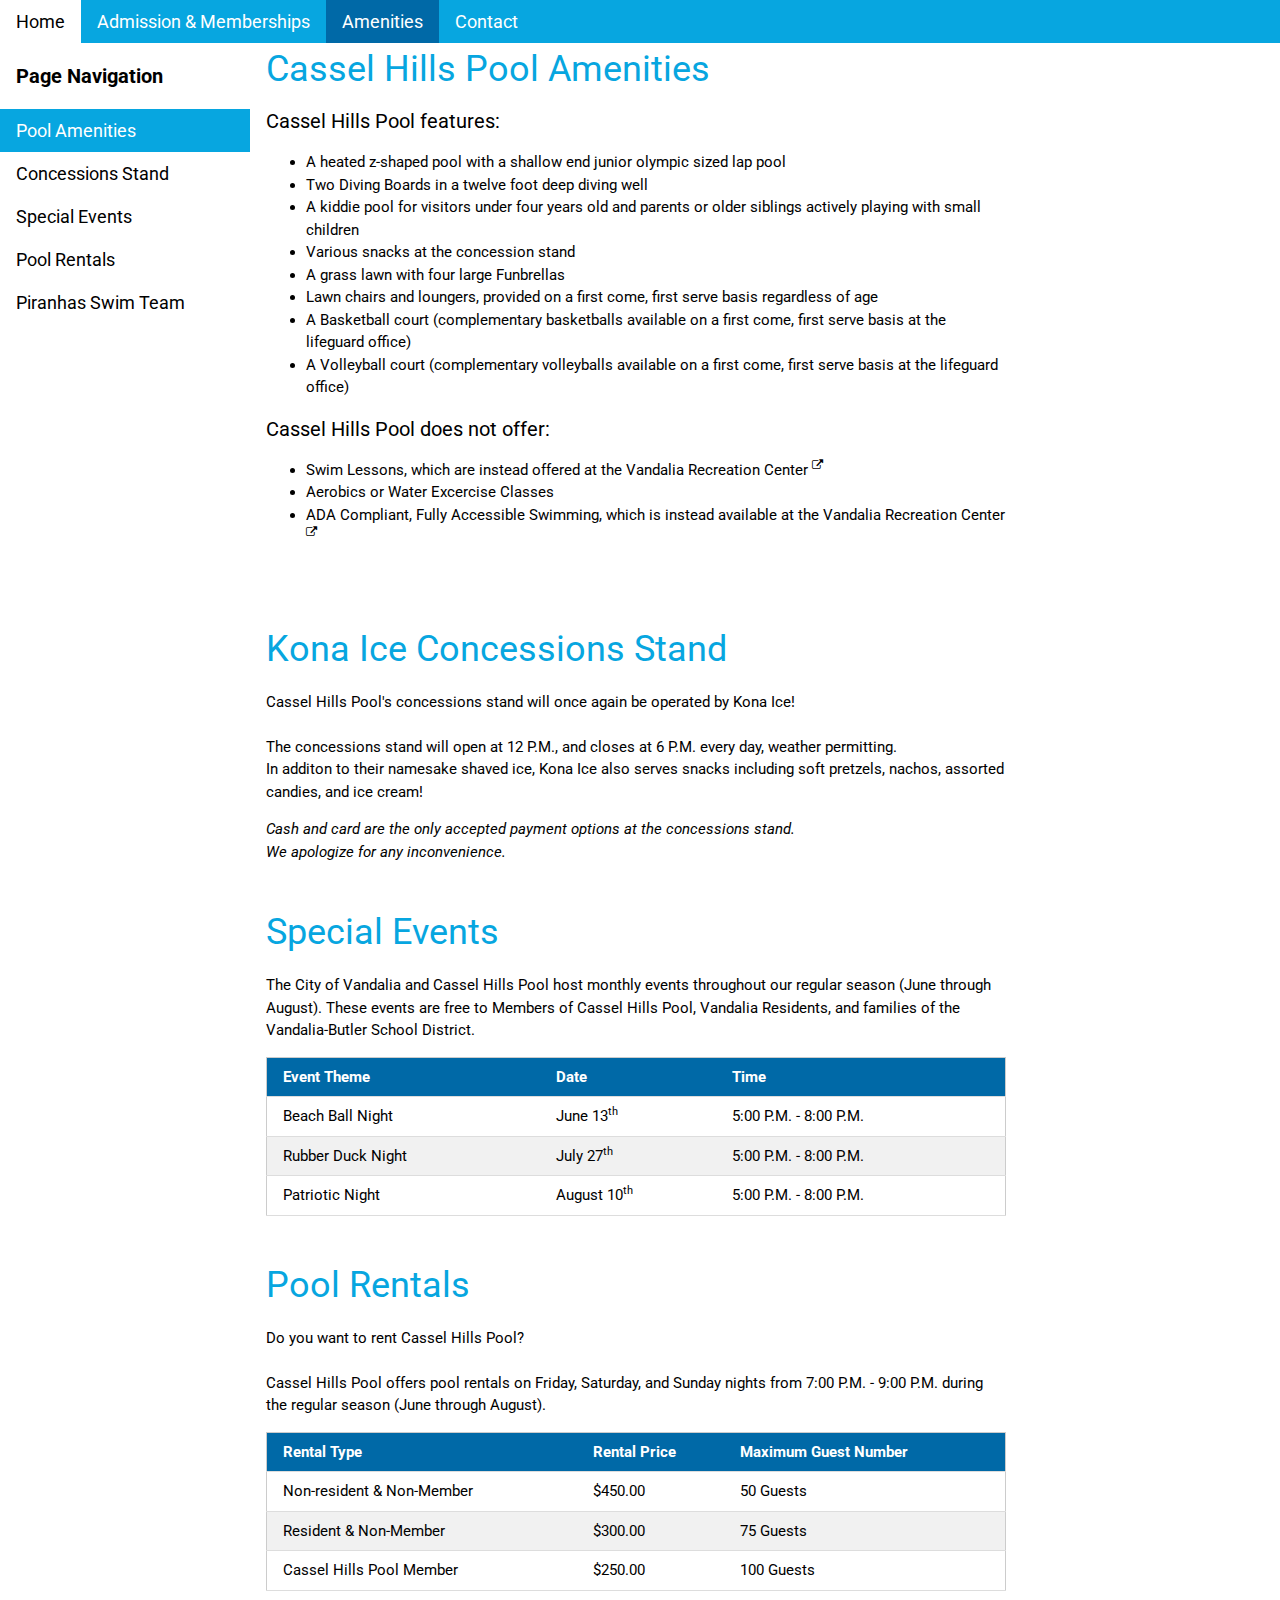
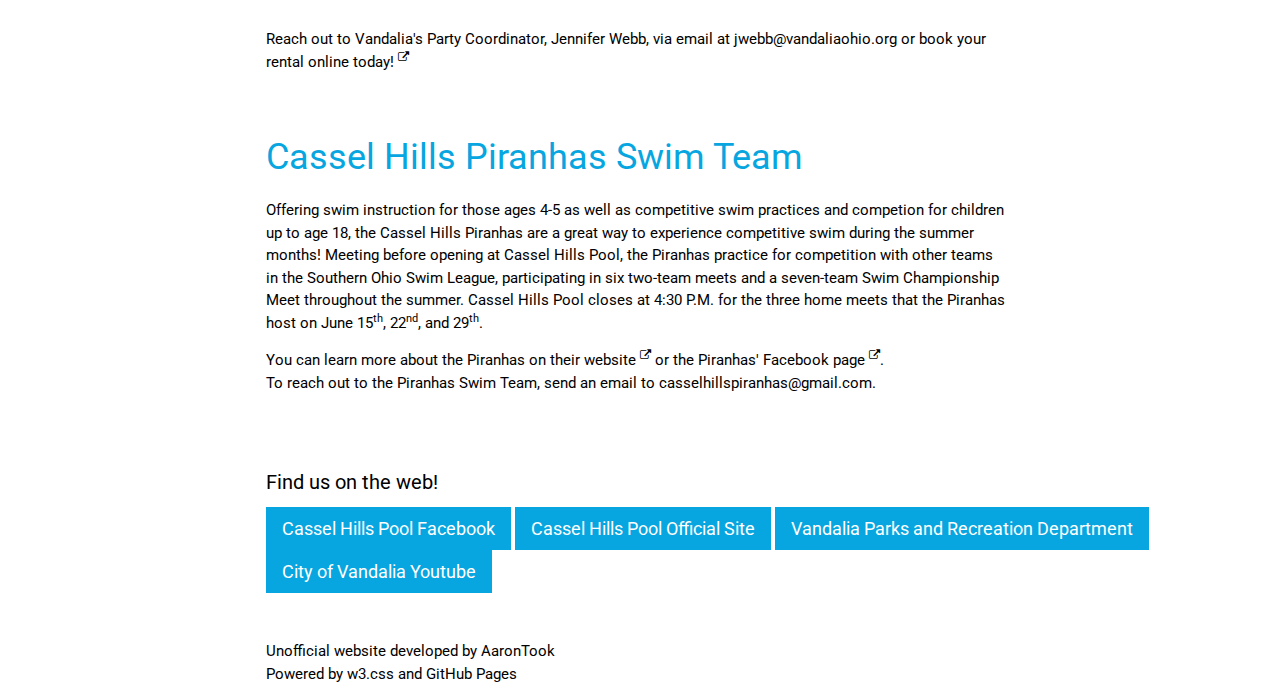
<file: amenities.html>
<!DOCTYPE html>
<html lang="en">
<head>
	<title>Cassel Hills Pool - Amenities</title>
	<meta charset="UTF-8">
	<meta name="viewport" content="width=device-width, initial-scale=1">
	<meta name="author" content="AaronTook (aarontook.github.io)">
	<meta name="description" content="Discover the various amenities of Cassel Hills Swimming Pool in Vandalia Ohio. Learn about city events, private rentals, and the Cassel Hills Piranhas Swim Team.">
	<link rel="stylesheet" href="https://www.w3schools.com/w3css/4/w3.css">
	<link rel="stylesheet" href="https://www.w3schools.com/lib/w3-theme-black.css">
	<link rel="stylesheet" href="https://fonts.googleapis.com/css?family=Roboto">
	<link rel="stylesheet" href="https://cdnjs.cloudflare.com/ajax/libs/font-awesome/4.7.0/css/font-awesome.min.css">
	<link rel="stylesheet" href="css/base.css">
	<script src="javascript/navigation.js"></script>
	<script src="javascript/focusScripts/amenitiesFocus.js"></script>
</head>
<body onload="get_focused();get_sidebar_and_overlay();">

<!-- Navbar -->
<div class="w3-top">
  <div class="w3-bar w3-theme w3-top w3-left-align w3-large">
    <a class="w3-bar-item w3-button w3-right w3-hide-large w3-hover-white w3-large w3-theme-l1" href="javascript:void(0)" onclick="w3_open()"><i class="fa fa-bars"></i></a>
    <a href="/" class="w3-bar-item w3-button w3-hover-white">Home</a>
    <a href="/memberships" class="w3-bar-item w3-button w3-hide-small w3-hover-white">Admission & Memberships</a>
    <a href="/amenities" class="w3-bar-item w3-button w3-theme-dark w3-hide-small w3-hover-white">Amenities</a>
    <a href="/contact" class="w3-bar-item w3-button w3-hide-small w3-hover-white">Contact</a>
  </div>
</div>

<!-- Sidebar -->
<nav class="w3-sidebar w3-bar-block w3-collapse w3-large w3-theme-l5 w3-animate-left" id="mySidebar">
  <a href="javascript:void(0)" onclick="w3_close()" class="w3-right w3-xlarge w3-padding-large w3-hover-black w3-hide-large" title="Close Menu">
    <i class="fa fa-remove"></i>
  </a>
  <h4 class="w3-hide-large w3-hide-medium w3-bar-item"><b>Site Navigation</b></h4>
  <a class="w3-hide-large w3-hide-medium w3-bar-item w3-button w3-hover-theme" href="/memberships">Admission & Memberships</a>
  <a class="w3-hide-large w3-hide-medium w3-bar-item w3-button w3-hover-theme-dark w3-theme" href="/amenities">Amenities</a>
  <a class="w3-hide-large w3-hide-medium w3-bar-item w3-button w3-hover-theme" href="/contact">Contact</a>
  <h4 class="w3-bar-item"><b>Page Navigation</b></h4>
  <a class="w3-bar-item w3-button w3-hover-theme-dark w3-theme" id="focus-amenities" href="#amenities" onclick="set_focus_amenities()">Pool Amenities</a>
  <a class="w3-bar-item w3-button w3-hover-theme" id="focus-concessions" href="#concessions" onclick="set_focus_concessions()">Concessions Stand</a>
  <a class="w3-bar-item w3-button w3-hover-theme" id="focus-special-events" href="#special-events" onclick="set_focus_special_events()">Special Events</a>
  <a class="w3-bar-item w3-button w3-hover-theme" id="focus-rentals" href="#rentals" onclick="set_focus_rentals()">Pool Rentals</a>
  <a class="w3-bar-item w3-button w3-hover-theme" id="focus-piranhas" href="#piranhas" onclick="set_focus_piranhas()">Piranhas Swim Team</a>
</nav>

<!-- Overlay effect when opening sidebar on small screens -->
<div class="w3-overlay w3-hide-large" onclick="w3_close()" style="cursor:pointer" title="close side menu" id="myOverlay"></div>

<!-- Main content: shift it to the right by 250 pixels when the sidebar is visible -->
<main>
<div class="w3-main" style="margin-left:250px"  id="main">
	<div class="w3-row ">
		<div class="w3-col m12 l9">
			
			<div class="w3-padding-32 w3-container" id="amenities">
				<h1 class="w3-text-theme">Cassel Hills Pool Amenities</h1>
				<h4>Cassel Hills Pool features:</h4>
				<ul>
					<li>A heated z-shaped pool with a shallow end junior olympic sized lap pool</li>
					<li>Two Diving Boards in a twelve foot deep diving well</li>
					<li>A kiddie pool for visitors under four years old and parents or older siblings actively playing with small children</li>
					<li>Various snacks at the concession stand</li>
					<li>A grass lawn with four large Funbrellas</li>
					<li>Lawn chairs and loungers, provided on a first come, first serve basis regardless of age</li>
					<li>A Basketball court (complementary basketballs available on a first come, first serve basis at the lifeguard office)</li>
					<li>A Volleyball court (complementary volleyballs available on a first come, first serve basis at the lifeguard office)</li>
				</ul>
				<h4>Cassel Hills Pool does not offer:</h4>
				<ul>
					<li>Swim Lessons, which are instead <a href="https://www.vandaliaohio.org/243/Swim-Lessons" target="_blank">offered at the Vandalia Recreation Center  <sup><i class="fa fa-external-link"></i></sup></a></li>
					<li>Aerobics or Water Excercise Classes</li>
					<li>ADA Compliant, Fully Accessible Swimming, which is instead <a href="https://www.vandaliaohio.org/243/Swim-Lessons" target="_blank">available at the Vandalia Recreation Center  <sup><i class="fa fa-external-link"></i></sup></a></li>
				</ul>
			</div>
			<div class="w3-padding-16 w3-container" id="concessions">
				<h2 class="w3-text-theme sectionHeader">Kona Ice Concessions Stand</h1>
				<p>Cassel Hills Pool's concessions stand will once again be operated by Kona Ice!<br><br>The concessions stand will open at 12 P.M., and closes at 6 P.M. every day, weather permitting.<br>In additon to their namesake shaved ice, Kona Ice also serves snacks including soft pretzels, nachos, assorted candies, and ice cream!</p>
				<i>Cash and card are the only accepted payment options at the concessions stand.<br>We apologize for any inconvenience.</i>
			</div>
			<div class="w3-padding-16 w3-container" id="special-events">
				<h2 class="w3-text-theme sectionHeader">Special Events</h1>
				<p>The City of Vandalia and Cassel Hills Pool host monthly events throughout our regular season (June through August). These events are free to <a href="/memberships#membership-categories">Members of Cassel Hills Pool</a>, Vandalia Residents, and families of the Vandalia-Butler School District. </p>
				<table class="w3-table-all">
					<thead>
						<tr class="w3-theme-dark">
							<th>Event Theme</th>
							<th>Date</th>
							<th>Time</th>
						</tr>
					</thead>
					<tr class="w3-hover-theme">
						<td>Beach Ball Night</td>
						<td>June 13<sup>th</sup></td>
						<td>5:00 P.M. - 8:00 P.M.</td>
					</tr>
					<tr class="w3-hover-theme">
						<td>Rubber Duck Night</td>
						<td>July 27<sup>th</sup></td>
						<td>5:00 P.M. - 8:00 P.M.</td>
					</tr>
					<tr class="w3-hover-theme">
						<td>Patriotic Night</td>
						<td>August 10<sup>th</sup></td>
						<td>5:00 P.M. - 8:00 P.M.</td>
					</tr>
				</table>
			</div>
			<div class="w3-padding-16 w3-container" id="rentals">
				<h2 class="w3-text-theme sectionHeader">Pool Rentals</h1>
				<p>Do you want to rent Cassel Hills Pool?<br><br>Cassel Hills Pool offers pool rentals on Friday, Saturday, and Sunday nights from 7:00 P.M. - 9:00 P.M. during the regular season (June through August).</p>
				<table class="w3-table-all">
					<thead>
						<tr class="w3-theme-dark">
							<th>Rental Type</th>
							<th>Rental Price</th>
							<th>Maximum Guest Number</th>
						</tr>
					</thead>
					<tr class="w3-hover-theme">
						<td>Non-resident & Non-Member</td>
						<td>$450.00</td>
						<td>50 Guests</td>
					</tr>
					<tr class="w3-hover-theme">
						<td>Resident & Non-Member</td>
						<td>$300.00</td>
						<td>75 Guests</td>
					</tr>
					<tr class="w3-hover-theme">
						<td><a href="/memberships#membership-categories" class="hover-link-dark">Cassel Hills Pool Member</a></td>
						<td>$250.00</td>
						<td>100 Guests</td>
					</tr>
				</table>
				<p><br>Reach out to Vandalia's Party Coordinator, Jennifer Webb, <a href="mailto:jwebb@vandaliaohio.org">via email at jwebb@vandaliaohio.org</a> or <a href="https://vandaliaohio.org/FormCenter/Parks-and-Recreation-9/Cassel-Hills-Pool-Private-Party-Rental-R-94" target="_blank">book your rental online today! <sup><i class="fa fa-external-link"></i></sup></a></p>
			</div>
			<div class="w3-padding-16 w3-container" id="piranhas">
				<h2 class="w3-text-theme sectionHeader">Cassel Hills Piranhas Swim Team</h1>
				<p>Offering swim instruction for those ages 4-5 as well as competitive swim practices and competion for children up to age 18, the Cassel Hills Piranhas are a great way to experience competitive swim during the summer months! Meeting before opening at Cassel Hills Pool, the Piranhas practice for competition with other teams in the Southern Ohio Swim League, participating in six two-team meets and a seven-team Swim Championship Meet throughout the summer. Cassel Hills Pool closes at 4:30 P.M. for the three home meets that the Piranhas host on June 15<sup>th</sup>, 22<sup>nd</sup>, and 29<sup>th</sup>.</p>
				
				<p>You can learn more about the Piranhas on <a href="https://www.casselhillspiranhas.com/" target="_blank">their website <sup><i class="fa fa-external-link"></i></sup></a> or <a href="https://www.facebook.com/203550299668924" target="_blank"> the Piranhas' Facebook page <sup><i class="fa fa-external-link"></i></sup>.</a><br>To reach out to the Piranhas Swim Team, <a href="sendto:casselhillspiranhas@gmail.com">send an email to casselhillspiranhas@gmail.com</a>.</p>
			</div>
		</div>
		<div class="w3-col l3 w3-container w3-padding-64 w3-hide-small w3-hide-medium">
	</div>
  </div>
	</main>
  <footer id="footer" class="w3-main" style="margin-left:250px">
    <div class="w3-container w3-theme-l2 w3-padding-32">
      <h4>Find us on the web!</h4>
      <a class="w3-button w3-large w3-padding w3-margin-large w3-theme" href="https://www.facebook.com/vandaliacasselhillspool/" target="_blank" title="Cassel Hills Pool - Facebook">Cassel Hills Pool Facebook</a>
	  <a class="w3-button w3-large w3-padding w3-margin-large w3-theme" href="https://vandaliaohio.org/241/Cassel-Hills-Pool---Outdoor" target="_blank" title="Vandalia Parks & Recreation Department - Cassel Hills Pool">Cassel Hills Pool Official Site</a>
	  <a class="w3-button w3-large w3-padding w3-margin-large w3-theme" href="https://vandaliaohio.org/157/Parks-Recreation" target="_blank" title="Vandalia Parks & Recreation Department - Cassel Hills Pool">Vandalia Parks and Recreation Department</a>
	  <a class="w3-button w3-large w3-padding w3-margin-large w3-theme" href="https://www.youtube.com/user/VandaliaOhio" target="_blank" title="City of Vandalia - Youtube">City of Vandalia Youtube</a>
    </div>

    <div class="w3-container w3-theme-l1">
      <p>Unofficial website developed by <a href="https://aarontook.github.io/" target="_blank" style="text-decoration:none">AaronTook</a><br>Powered by <a href="https://www.w3schools.com/w3css/default.asp" target="_blank" style="text-decoration:none">w3.css</a> and <a href="httpshttps://pages.github.com/" target="_blank" style="text-decoration:none">GitHub Pages</a></p>
    </div>
  </footer>

<!-- END MAIN -->
</div>
</body>
</html>
</file>
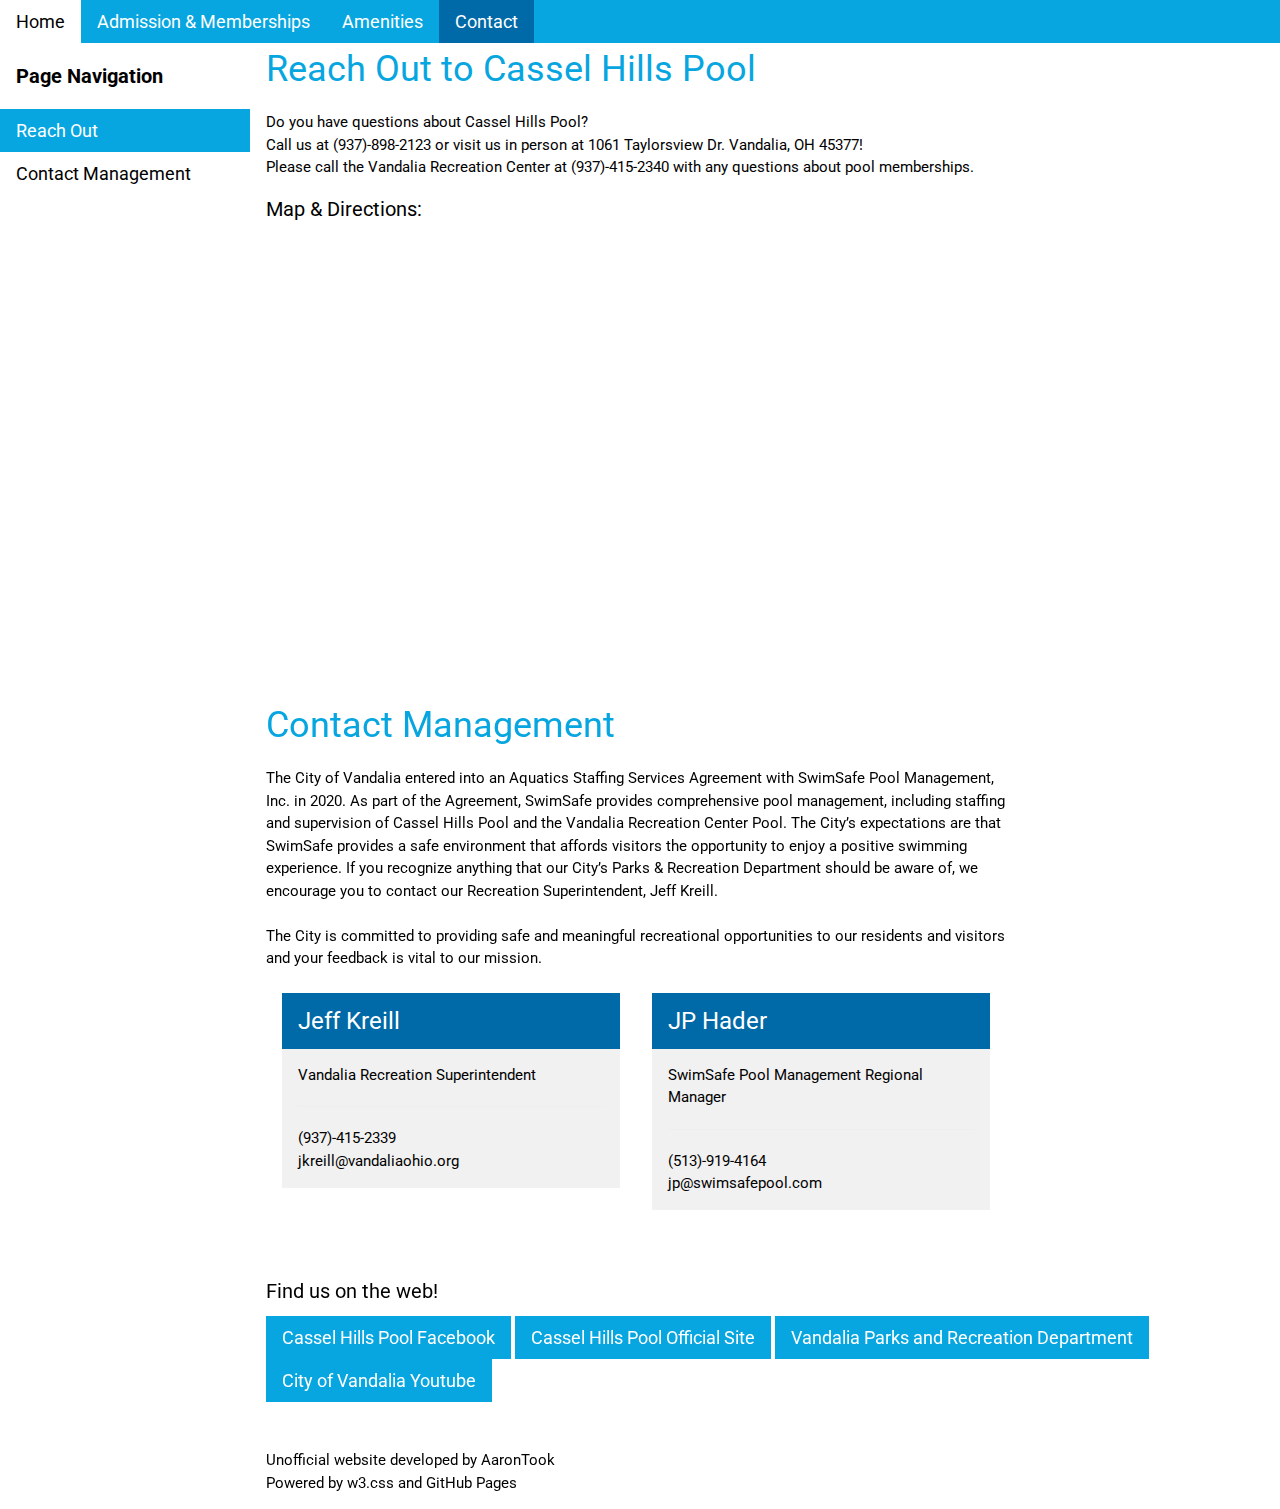
<file: contact.html>
<!DOCTYPE html>
<html lang="en">
<head>
	<title>Cassel Hills Pool - Contact</title>
	<meta charset="UTF-8">
	<meta name="viewport" content="width=device-width, initial-scale=1">
	<meta name="author" content="AaronTook (aarontook.github.io)">
	<meta name="description" content="Visit or contact Cassel Hills Swimming Pool, find directions and contact information, or reach out to Cassel Hills Pool, the City of Vandalia, and SwimSafe Pool Management.">
	<link rel="stylesheet" href="https://www.w3schools.com/w3css/4/w3.css">
	<link rel="stylesheet" href="https://www.w3schools.com/lib/w3-theme-black.css">
	<link rel="stylesheet" href="https://fonts.googleapis.com/css?family=Roboto">
	<link rel="stylesheet" href="https://cdnjs.cloudflare.com/ajax/libs/font-awesome/4.7.0/css/font-awesome.min.css">
	<link rel="stylesheet" href="css/base.css">
	<script src="javascript/navigation.js"></script>
	<script src="javascript/focusScripts/contactFocus.js"></script>
</head>
<body onload="get_focused();get_sidebar_and_overlay();">

<!-- Navbar -->
<div class="w3-top">
  <div class="w3-bar w3-theme w3-top w3-left-align w3-large">
    <a class="w3-bar-item w3-button w3-right w3-hide-large w3-hover-white w3-large w3-theme-l1" href="javascript:void(0)" onclick="w3_open()"><i class="fa fa-bars"></i></a>
    <a href="/" class="w3-bar-item w3-button w3-hover-white">Home</a>
    <a href="/memberships" class="w3-bar-item w3-button w3-hide-small w3-hover-white">Admission & Memberships</a>
    <a href="/amenities" class="w3-bar-item w3-button w3-hide-small w3-hover-white">Amenities</a>
    <a href="/contact" class="w3-bar-item w3-button w3-theme-dark w3-hide-small w3-hover-white">Contact</a>
  </div>
</div>

<!-- Sidebar -->
<nav class="w3-sidebar w3-bar-block w3-collapse w3-large w3-theme-l5 w3-animate-left" id="mySidebar">
  <a href="javascript:void(0)" onclick="w3_close()" class="w3-right w3-xlarge w3-padding-large w3-hover-black w3-hide-large" title="Close Menu">
    <i class="fa fa-remove"></i>
  </a>
  <h4 class="w3-hide-large w3-hide-medium w3-bar-item"><b>Site Navigation</b></h4>
  <a class="w3-hide-large w3-hide-medium w3-bar-item w3-button w3-hover-theme" href="/memberships">Admission & Memberships</a>
  <a class="w3-hide-large w3-hide-medium w3-bar-item w3-button w3-hover-theme" href="/amenities">Amenities</a>
  <a class="w3-hide-large w3-hide-medium w3-bar-item w3-button w3-hover-theme-dark w3-theme" href="/contact">Contact</a>
  <h4 class="w3-bar-item"><b>Page Navigation</b></h4>
  <a class="w3-bar-item w3-button w3-hover-theme-dark w3-theme" id="focus-contact-cassel-hills-pool" href="#contact-cassel-hills-pool" onclick="set_focus_contact_cassel_hills_pool()">Reach Out</a>
  <a class="w3-bar-item w3-button w3-hover-theme" id="focus-contact-management" href="#contact-management" onclick="set_focus_contact_management()">Contact Management</a>
</nav>

<!-- Overlay effect when opening sidebar on small screens -->
<div class="w3-overlay w3-hide-large" onclick="w3_close()" style="cursor:pointer" title="close side menu" id="myOverlay"></div>

<!-- Main content: shift it to the right by 250 pixels when the sidebar is visible -->
<main>
<div class="w3-main" style="margin-left:250px"  id="main">
	<div class="w3-row ">
		<div class="w3-col m12 l9">
			<div class="w3-padding-32 w3-container" id="contact-cassel-hills-pool">
				<h1 class="w3-text-theme">Reach Out to Cassel Hills Pool</h1>
				<p>Do you have questions about Cassel Hills Pool?<br>Call us at (937)-898-2123 or visit us in person at 1061 Taylorsview Dr. Vandalia, OH 45377!<br>Please call the Vandalia Recreation Center at (937)-415-2340 with any questions about <a href="/memberships">pool memberships</a>.</p>
				<h4>Map & Directions:</h4>
				<iframe class="w3-hide-medium w3-hide-small" src="https://www.google.com/maps/embed?pb=!1m18!1m12!1m3!1d12245.474842051048!2d-84.18087960972261!3d39.888376461969514!2m3!1f0!2f0!3f0!3m2!1i1024!2i768!4f13.1!3m3!1m2!1s0x883f7c25098a8347%3A0x29b526f5242b3242!2sCassel%20Hills%20Swimming%20Pool!5e0!3m2!1sen!2sus!4v1692996227726!5m2!1sen!2sus" height="400" style="border:0;" allowfullscreen="" loading="lazy" referrerpolicy="no-referrer-when-downgrade" SameSite="False"></iframe>
				<iframe class="w3-hide-large w3-hide-small" src="https://www.google.com/maps/embed?pb=!1m18!1m12!1m3!1d12245.474842051048!2d-84.18087960972261!3d39.888376461969514!2m3!1f0!2f0!3f0!3m2!1i1024!2i768!4f13.1!3m3!1m2!1s0x883f7c25098a8347%3A0x29b526f5242b3242!2sCassel%20Hills%20Swimming%20Pool!5e0!3m2!1sen!2sus!4v1692996227726!5m2!1sen!2sus" height="300" style="border:0;" allowfullscreen="" loading="lazy" referrerpolicy="no-referrer-when-downgrade"SameSite="False"></iframe>
				<iframe class="w3-hide-large w3-hide-medium" src="https://www.google.com/maps/embed?pb=!1m18!1m12!1m3!1d12245.474842051048!2d-84.18087960972261!3d39.888376461969514!2m3!1f0!2f0!3f0!3m2!1i1024!2i768!4f13.1!3m3!1m2!1s0x883f7c25098a8347%3A0x29b526f5242b3242!2sCassel%20Hills%20Swimming%20Pool!5e0!3m2!1sen!2sus!4v1692996227726!5m2!1sen!2sus"  height="200" style="border:0;" allowfullscreen="" loading="lazy" referrerpolicy="no-referrer-when-downgrade" SameSite="False"></iframe>
			</div>
			<div class="w3-padding-16 w3-container" id="contact-management">
				<h2 class="w3-text-theme sectionHeader">Contact Management</h1>
				<p>The City of Vandalia entered into an Aquatics Staffing Services Agreement with <a href="https://www.swimsafepool.com/" target="_blank">SwimSafe Pool Management, Inc.</a> in 2020. As part of the Agreement, SwimSafe provides comprehensive pool management, including staffing and supervision of Cassel Hills Pool and the Vandalia Recreation Center Pool. The City’s expectations are that SwimSafe provides a safe environment that affords visitors the opportunity to enjoy a positive swimming experience. If you recognize anything that our City’s Parks & Recreation Department should be aware of, we encourage you to contact our Recreation Superintendent, Jeff Kreill.<br><br>The City is committed to providing safe and meaningful recreational opportunities to our residents and visitors and your feedback is vital to our mission.</p>
				<div class="w3-row">
					<div class="w3-half w3-padding">
						<header class="w3-container w3-theme-dark w3-hover-theme">
							<h3>Jeff Kreill</h3>
						</header>
						<div class="w3-container w3-light-gray">
							<p>Vandalia Recreation Superintendent</p>
							<hr>
							<p>(937)-415-2339<br><a href="mailto:jkreill@vandaliaohio.org">jkreill@vandaliaohio.org</a></p>
						</div>
					</div>
					<div class="w3-half w3-padding">
						<header class="w3-container w3-theme-dark w3-hover-theme">
							<h3>JP Hader</h3>
						</header>
						<div class="w3-container w3-light-gray">
							<p><a href="https://www.swimsafepool.com/" target="_blank">SwimSafe Pool Management</a> Regional Manager</p>
							<hr>
							<p>(513)-919-4164<br><a href="mailto:jp@swimsafepool.com">jp@swimsafepool.com</a></p>
						</div>
					</div>
				</div>
			</div>
			
		</div>
		<div class="w3-col l3 w3-container w3-padding-64 w3-hide-small w3-hide-medium">
	</div>
  </div>
	</main>
  <footer id="footer" class="w3-main" style="margin-left:250px">
    <div class="w3-container w3-theme-l2 w3-padding-32">
      <h4>Find us on the web!</h4>
      <a class="w3-button w3-large w3-padding w3-margin-large w3-theme" href="https://www.facebook.com/vandaliacasselhillspool/" target="_blank" title="Cassel Hills Pool - Facebook">Cassel Hills Pool Facebook</a>
	  <a class="w3-button w3-large w3-padding w3-margin-large w3-theme" href="https://vandaliaohio.org/241/Cassel-Hills-Pool---Outdoor" target="_blank" title="Vandalia Parks & Recreation Department - Cassel Hills Pool">Cassel Hills Pool Official Site</a>
	  <a class="w3-button w3-large w3-padding w3-margin-large w3-theme" href="https://vandaliaohio.org/157/Parks-Recreation" target="_blank" title="Vandalia Parks & Recreation Department - Cassel Hills Pool">Vandalia Parks and Recreation Department</a>
	  <a class="w3-button w3-large w3-padding w3-margin-large w3-theme" href="https://www.youtube.com/user/VandaliaOhio" target="_blank" title="City of Vandalia - Youtube">City of Vandalia Youtube</a>
    </div>

    <div class="w3-container w3-theme-l1">
      <p>Unofficial website developed by <a href="https://aarontook.github.io/" target="_blank" style="text-decoration:none">AaronTook</a><br>Powered by <a href="https://www.w3schools.com/w3css/default.asp" target="_blank" style="text-decoration:none">w3.css</a> and <a href="httpshttps://pages.github.com/" target="_blank" style="text-decoration:none">GitHub Pages</a></p>
    </div>
  </footer>

<!-- END MAIN -->
</div>
</body>
</html>
</file>
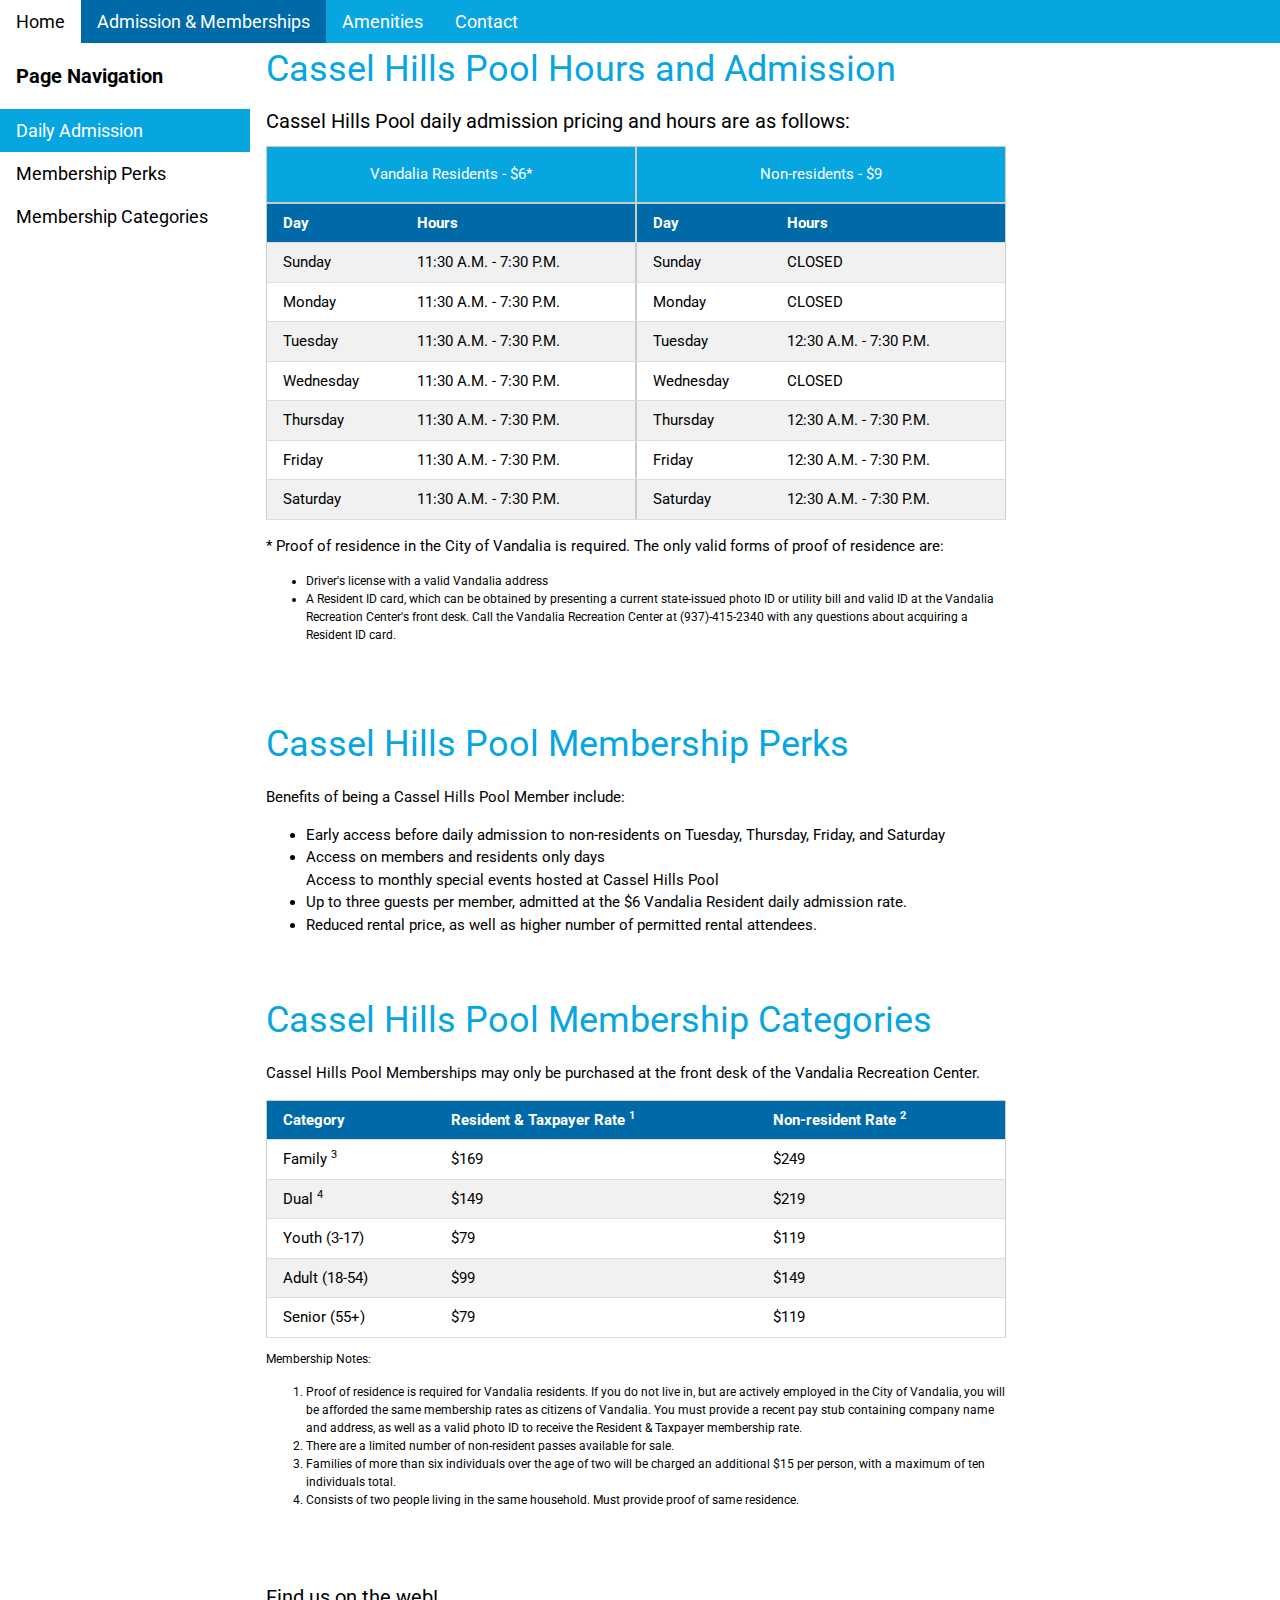
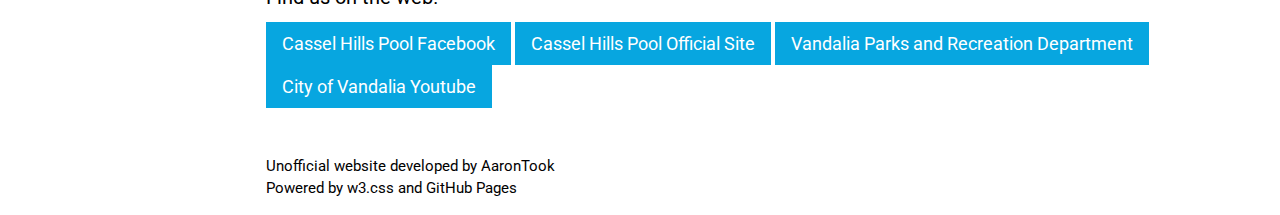
<file: memberships.html>
<!DOCTYPE html>
<html lang="en">
<head>
	<title>Cassel Hills Pool - Admission & Memberships</title>
	<meta charset="UTF-8">
	<meta name="viewport" content="width=device-width, initial-scale=1">
	<meta name="author" content="AaronTook (aarontook.github.io)">
	<meta name="description" content="Cassel Hills Swimming Pool operating hours of and price of daily admission. Learn more about membership categories, pricing, and benefits at Cassel Hills Pool in Vandalia Ohio.">
	<link rel="stylesheet" href="https://www.w3schools.com/w3css/4/w3.css">
	<link rel="stylesheet" href="https://www.w3schools.com/lib/w3-theme-black.css">
	<link rel="stylesheet" href="https://fonts.googleapis.com/css?family=Roboto">
	<link rel="stylesheet" href="https://cdnjs.cloudflare.com/ajax/libs/font-awesome/4.7.0/css/font-awesome.min.css">
	<link rel="stylesheet" href="css/base.css">
	<script src="javascript/navigation.js"></script>
	<script src="javascript/focusScripts/membershipsFocus.js"></script>
</head>
<body onload="get_focused();get_sidebar_and_overlay();">

<!-- Navbar -->
<div class="w3-top">
  <div class="w3-bar w3-theme w3-top w3-left-align w3-large">
    <a class="w3-bar-item w3-button w3-right w3-hide-large w3-hover-white w3-large w3-theme-l1" href="javascript:void(0)" onclick="w3_open()"><i class="fa fa-bars"></i></a>
    <a href="/" class="w3-bar-item w3-button w3-hover-white">Home</a>
    <a href="/memberships" class="w3-bar-item w3-button w3-hide-small w3-theme-dark w3-hover-white">Admission & Memberships</a>
    <a href="/amenities" class="w3-bar-item w3-button w3-hide-small w3-hover-white">Amenities</a>
    <a href="/contact" class="w3-bar-item w3-button w3-hide-small w3-hover-white">Contact</a>
  </div>
</div>

<!-- Sidebar -->
<nav class="w3-sidebar w3-bar-block w3-collapse w3-large w3-theme-l5 w3-animate-left" id="mySidebar">
  <a href="javascript:void(0)" onclick="w3_close()" class="w3-right w3-xlarge w3-padding-large w3-hover-black w3-hide-large" title="Close Menu">
    <i class="fa fa-remove"></i>
  </a>
  <h4 class="w3-hide-large w3-hide-medium w3-bar-item"><b>Site Navigation</b></h4>
  <a class="w3-hide-large w3-hide-medium w3-bar-item w3-button w3-hover-theme-dark w3-theme" href="/memberships">Admission & Memberships</a>
  <a class="w3-hide-large w3-hide-medium w3-bar-item w3-button w3-hover-theme" href="/amenities">Amenities</a>
  <a class="w3-hide-large w3-hide-medium w3-bar-item w3-button w3-hover-theme" href="/contact">Contact</a>
  <h4 class="w3-bar-item"><b>Page Navigation</b></h4>
  <a class="w3-bar-item w3-button w3-hover-theme-dark w3-theme" id="focus-daily-admission" href="#daily-admission" onclick="set_focus_admission()">Daily Admission</a>
  <a class="w3-bar-item w3-button w3-hover-theme" id="focus-membership-perks" href="#membership-perks" onclick="set_focus_membership_perks()">Membership Perks</a>
  <a class="w3-bar-item w3-button w3-hover-theme" id="focus-membership-categories" href="#membership-categories" onclick="set_focus_membership_categories()">Membership Categories</a>
</nav>

<!-- Overlay effect when opening sidebar on small screens -->
<div class="w3-overlay w3-hide-large" onclick="w3_close()" style="cursor:pointer" title="close side menu" id="myOverlay"></div>

<!-- Main content: shift it to the right by 250 pixels when the sidebar is visible -->
<main>
<div class="w3-main" style="margin-left:250px;"  id="main">
	<div class="w3-row ">
		<div class="w3-col m12 l9">
			<div class="w3-padding-32 w3-container" id="daily-admission">
				<h1 class="w3-text-theme">Cassel Hills Pool Hours and Admission</h1>
				<h4>Cassel Hills Pool daily admission pricing and hours are as follows:</h4>
				<div class="w3-row">
					<div class="w3-half w3-center">
						<table class="w3-table-all">
							<thead>
								<caption class="w3-theme w3-border w3-padding-16">Vandalia Residents - $6*</caption>
								<tr class="w3-theme-dark">
									<th>Day</th>
									<th>Hours</th>
								</tr>
							</thead>
							<tr class="w3-hover-theme">
								<td>Sunday</td>
								<td>11:30 A.M. - 7:30 P.M.</td>
							</tr>
							<tr class="w3-hover-theme">
								<td>Monday</td>
								<td>11:30 A.M. - 7:30 P.M.</td>
							</tr>
							<tr class="w3-hover-theme">
								<td>Tuesday</td>
								<td>11:30 A.M. - 7:30 P.M.</td>
							</tr>
							<tr class="w3-hover-theme">
								<td>Wednesday</td>
								<td>11:30 A.M. - 7:30 P.M.</td>
							</tr>
							<tr class="w3-hover-theme">
								<td>Thursday</td>
								<td>11:30 A.M. - 7:30 P.M.</td>
							</tr>
							<tr class="w3-hover-theme">
								<td>Friday</td>
								<td>11:30 A.M. - 7:30 P.M.</td>
							</tr>
							<tr class="w3-hover-theme">
								<td>Saturday</td>
								<td>11:30 A.M. - 7:30 P.M.</td>
							</tr>
						</table>
					</div>
					<div class="w3-half w3-pading-16 w3-center">
						<table class="w3-table-all">
							<thead>
								<caption class="w3-theme w3-border w3-padding-16">Non-residents - $9</caption>
								<tr class="w3-theme-dark">
									<th>Day</th>
									<th>Hours</th>
								</tr>
							</thead>
							<tr class="w3-hover-theme">
								<td>Sunday</td>
								<td>CLOSED</td>
							</tr>
							<tr class="w3-hover-theme">
								<td>Monday</td>
								<td>CLOSED</td>
							</tr>
							<tr class="w3-hover-theme">
								<td>Tuesday</td>
								<td>12:30 A.M. - 7:30 P.M.</td>
							</tr>
							<tr class="w3-hover-theme">
								<td>Wednesday</td>
								<td>CLOSED</td>
							</tr>
							<tr class="w3-hover-theme">
								<td>Thursday</td>
								<td>12:30 A.M. - 7:30 P.M.</td>
							</tr>
							<tr class="w3-hover-theme">
								<td>Friday</td>
								<td>12:30 A.M. - 7:30 P.M.</td>
							</tr>
							<tr class="w3-hover-theme">
								<td>Saturday</td>
								<td>12:30 A.M. - 7:30 P.M.</td>
							</tr>
						</table>
					</div>
				</div>
				<p>* Proof of residence in the City of Vandalia is required. The only valid forms of proof of residence are:</p>
				<ul>
					<li class="w3-small">Driver's license with a valid Vandalia address</li>
					<li class="w3-small">A Resident ID card, which can be obtained by presenting a current state-issued photo ID or utility bill and valid ID at the Vandalia Recreation Center's front desk. Call the Vandalia Recreation Center at (937)-415-2340 with any questions about acquiring a Resident ID card.</li>
				</ul>
			</div>
			<div class="w3-padding-16 w3-container" id="membership-perks">
				<h2 class="w3-text-theme sectionHeader">Cassel Hills Pool Membership Perks</h1>
				<p>Benefits of being a Cassel Hills Pool Member include:</p>
				<ul>
					<li>Early access before daily admission to non-residents on Tuesday, Thursday, Friday, and Saturday</li>
					<li>Access on members and residents only days</li>
					<lii>Access to <a href="/amenities#special-events">monthly special events</a> hosted at Cassel Hills Pool</lii>
					<li>Up to three guests per member, admitted at the $6 Vandalia Resident daily admission rate.</li>
					<li>Reduced <a href="/amenities#rentals">rental price</a>, as well as higher number of permitted rental attendees.</li>
				</ul>
			</div>
			<div class="w3-padding-16 w3-container" id="membership-categories">
				<h2 class="w3-text-theme sectionHeader">Cassel Hills Pool Membership Categories</h1>
				<p>Cassel Hills Pool Memberships may only be purchased at the front desk of the Vandalia Recreation Center.</p>
				<table class="w3-table-all">
					<thead>
						<tr class="w3-theme-dark">
							<th>Category</th>
							<th>Resident & Taxpayer Rate <sup><a href="#note-1">1</a></sup></th>
							<th>Non-resident Rate <sup><a href="#note-2">2</a></sup></th>
						</tr>
					</thead>
					<tr class="w3-hover-theme">
						<td>Family <sup><a href="#note-3" class="hover-link-dark">3</a></sup></td>
						<td>$169</td>
						<td>$249</td>
					</tr>
					<tr class="w3-hover-theme">
						<td>Dual <sup><a href="#note-4" class="hover-link-dark">4</a></sup></td>
						<td>$149</td>
						<td>$219</td>
					</tr>
					<tr class="w3-hover-theme">
						<td>Youth (3-17)</td>
						<td>$79</td>
						<td>$119</td>
					</tr>
					<tr class="w3-hover-theme">
						<td>Adult (18-54)</td>
						<td>$99</td>
						<td>$149</td>
					</tr>
					<tr class="w3-hover-theme">
						<td>Senior (55+)</td>
						<td>$79</td>
						<td>$119</td>
					</tr>
				</table>
				<p class="w3-small">Membership Notes:</p>
				<ol>
					<li class="w3-small" id="note-1">Proof of residence is required for Vandalia residents. If you do not live in, but are actively employed in the City of Vandalia, you will be afforded the same membership rates as citizens of Vandalia. You must provide a recent pay stub containing company name and address, as well as a valid photo ID to receive the Resident & Taxpayer membership rate.</li>
					<li class="w3-small" id="note-2">There are a limited number of non-resident passes available for sale.</li>
					<li class="w3-small" id="note-3">Families of more than six individuals over the age of two will be charged an additional $15 per person, with a maximum of ten individuals total.</li>
					<li class="w3-small" id="note-4">Consists of two people living in the same household. Must provide proof of same residence.</li>
				</ol>
			</div>
		</div>
		<div class="w3-col l3 w3-container w3-padding-64 w3-hide-small w3-hide-medium">
	</div>
  </div>
	</main>
  <footer id="footer" class="w3-main" style="margin-left:250px">
    <div class="w3-container w3-theme-l2 w3-padding-32">
      <h4>Find us on the web!</h4>
      <a class="w3-button w3-large w3-padding w3-margin-large w3-theme" href="https://www.facebook.com/vandaliacasselhillspool/" target="_blank" title="Cassel Hills Pool - Facebook">Cassel Hills Pool Facebook</a>
	  <a class="w3-button w3-large w3-padding w3-margin-large w3-theme" href="https://vandaliaohio.org/241/Cassel-Hills-Pool---Outdoor" target="_blank" title="Vandalia Parks & Recreation Department - Cassel Hills Pool">Cassel Hills Pool Official Site</a>
	  <a class="w3-button w3-large w3-padding w3-margin-large w3-theme" href="https://vandaliaohio.org/157/Parks-Recreation" target="_blank" title="Vandalia Parks & Recreation Department - Cassel Hills Pool">Vandalia Parks and Recreation Department</a>
	  <a class="w3-button w3-large w3-padding w3-margin-large w3-theme" href="https://www.youtube.com/user/VandaliaOhio" target="_blank" title="City of Vandalia - Youtube">City of Vandalia Youtube</a>
    </div>

    <div class="w3-container w3-theme-l1">
      <p>Unofficial website developed by <a href="https://aarontook.github.io/" target="_blank" style="text-decoration:none">AaronTook</a><br>Powered by <a href="https://www.w3schools.com/w3css/default.asp" target="_blank" style="text-decoration:none">w3.css</a> and <a href="httpshttps://pages.github.com/" target="_blank" style="text-decoration:none">GitHub Pages</a></p>
    </div>
  </footer>

<!-- END MAIN -->
</div>
</body>
</html>
</file>
<file: css/base.css>
html,body,h1,h2,h3,h4,h5,h6 {font-family: "Roboto", sans-serif;}
.w3-sidebar {
  z-index: 3;
  width: 250px;
  top: 43px;
  bottom: 0;
  height: inherit;
}
iframe, object, embed{max-width: 100%;width: 100%;}

a {
	text-decoration:none;
}
a:hover {
	!important;
	color:#07a6e0 !important
}
a.hover-link-dark:hover {
	color:#0069a7 !important
}

body {
	margin: 0;
	min-height: 100vh;
	display: flex;
	flex-flow: column;
}
main {
	flex-grow: 1;
}

.w3-theme {color:#fff !important; background-color:#07a6e0 !important}
.w3-text-theme {color:#07a6e0 !important}
.w3-border-theme {border-color:#07a6e0 !important}

.w3-hover-theme:hover {color:#fff !important; background-color:#07a6e0 !important}
.w3-hover-text-theme:hover {color:#07a6e0 !important}
.w3-hover-border-theme:hover {border-color:#07a6e0 !important}


.w3-theme-dark {color:#fff !important; background-color:#0069a7 !important}
.w3-text-theme-dark {color:#0069a7 !important}
.w3-border-theme-dark {border-color:#0069a7 !important}

.w3-hover-theme-dark:hover {color:#fff !important; background-color:#0069a7 !important}
.w3-hover-text-theme-dark:hover {color:#0069a7 !important}
.w3-hover-border-theme-dark:hover {border-color:#0069a7 !important}

.sectionHeader {
	font-size: 36px;
}
</file>
